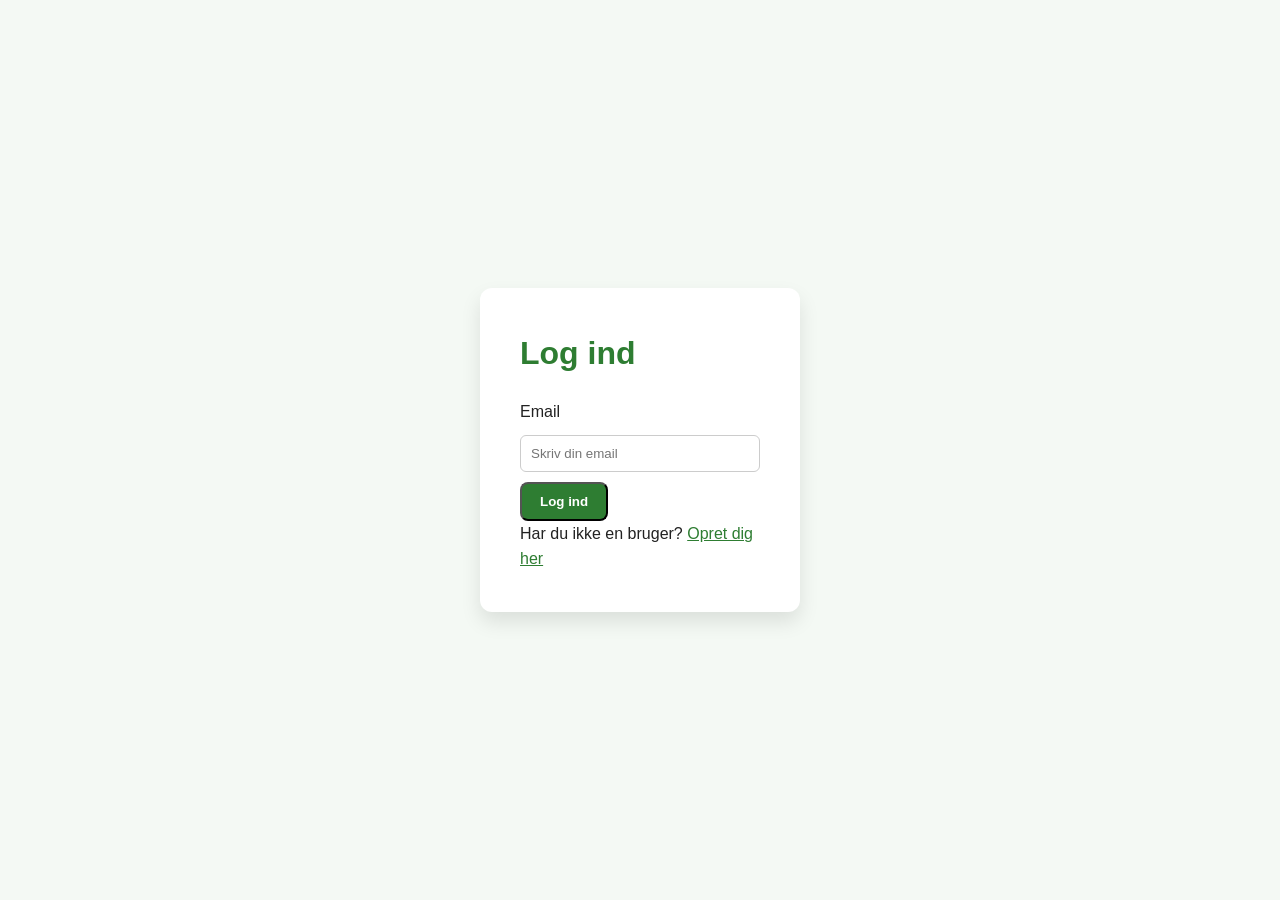
<file: src/main/resources/template/login.html>
<!DOCTYPE html>
<html lang="en">
<head>
    <meta charset="UTF-8">
    <meta name="viewport" content="width=device-width, initial-scale=1.0">
    <title>Login - Ønskelige</title>
    <link rel="stylesheet" href="../static/css/style.css">
</head>
<body>
<main class="form-page">
    <div class="form-box">
        <h1>Log ind</h1>
        <form action="/user/login" method="post">
            <label for="email">Email</label>
            <input type="email" id="email" placeholder="Skriv din email" required>

            <button type="submit" class="btn btn-primary">Log ind</button>
        </form>

        <p>Har du ikke en bruger? <a href="/user/register">Opret dig her</a></p>
    </div>
</main>

</body>
</html>
</file>
<file: src/main/resources/static/css/style.css>
:root {
    --primary-color: #2e7d32;
    --primary-light: #66bb6a;
    --background-color: #f4f9f4;
    --button-light: #dcedc8;
    --text-color: #222;
    --white: #ffffff;
}

* {
    margin: 0;
    padding: 0;
    box-sizing: border-box;
}

body {
    font-family: Arial, sans-serif;
    background-color: var(--background-color);
    color: var(--text-color);
    line-height: 1.6;
}

.navbar {
    display: flex;
    justify-content: space-between;
    align-items: center;
    padding: 20px 40px;
    background-color: var(--white);
}

.logo {
    font-size: 28px;
    color: var(--primary-color);
}

.nav-buttons {
    display: flex;
    gap: 12px;
}

.btn {
    text-decoration: none;
    padding: 10px 18px;
    border-radius: 8px;
    background-color: var(--button-light);
    color: var(--text-color);
    font-weight: bold;
    display: inline-block;
    transition: 0.2s;
    curser: pointer;
}

.btn-primary {
    background-color: var(--primary-color);
    color: var(--white);
}

.btn:hover {
    opacity: 0.9;
    transform: scale(1.03);
}

.hero-content {
    display: flex;
    justify-content: space-between;
    align-items: center;
    padding: 60px 40px;
    gap: 40px;
    flex-wrap: wrap;
}

.hero-text h2 {
    font-size: 42px;
    margin-bottom: 16px;
    color: var(--primary-color);
}

.hero-text p {
    margin-bottom: 20px;
    font-size: 18px;
}

.hero-image img {
    width: 100%;
    max-width: 400px;
    border-radius: 16px;
}

.about,
.contact {
    background-color: var(--white);
    margin: 20px 40px;
    padding: 30px;
    border-radius: 12px;
    border-left: 6px solid var(--primary-color);
}

.about h3,
.contact h3 {
    margin-bottom: 12px;
    color: var(--primary-color);
}

.form-page {
    display: flex;
    justify-content: center;
    align-items: center;
    min-height: 100vh;
    background-color: var(--background-color);
}

.form-box {
    background: var(--white);
    padding: 40px;
    border-radius: 12px;
    width: 320px;
    box-shadow: 0 10px 20px rgba(0,0,0,0.1);
}

.form-box h1 {
    margin-bottom: 20px;
    color: var(--primary-color);
}

.form-box input {
    width: 100%;
    padding: 10px;
    margin: 10px 0;
    border-radius: 6px;
    border: 1px solid #ccc;
}

table {
    width: 100%;
    border-collapse: collapse;
    margin-top: 20px;
    background: var(--white);
}

th, td {
    padding: 12px;
    border-bottom: 1px solid #ddd;
    text-align: left;
}

th {
    background-color: var(--primary-light);
    color: var(--white);
}

a {
    color: var(--primary-color);
}

a:hover {
    opacity: 0.8;
}
</file>
